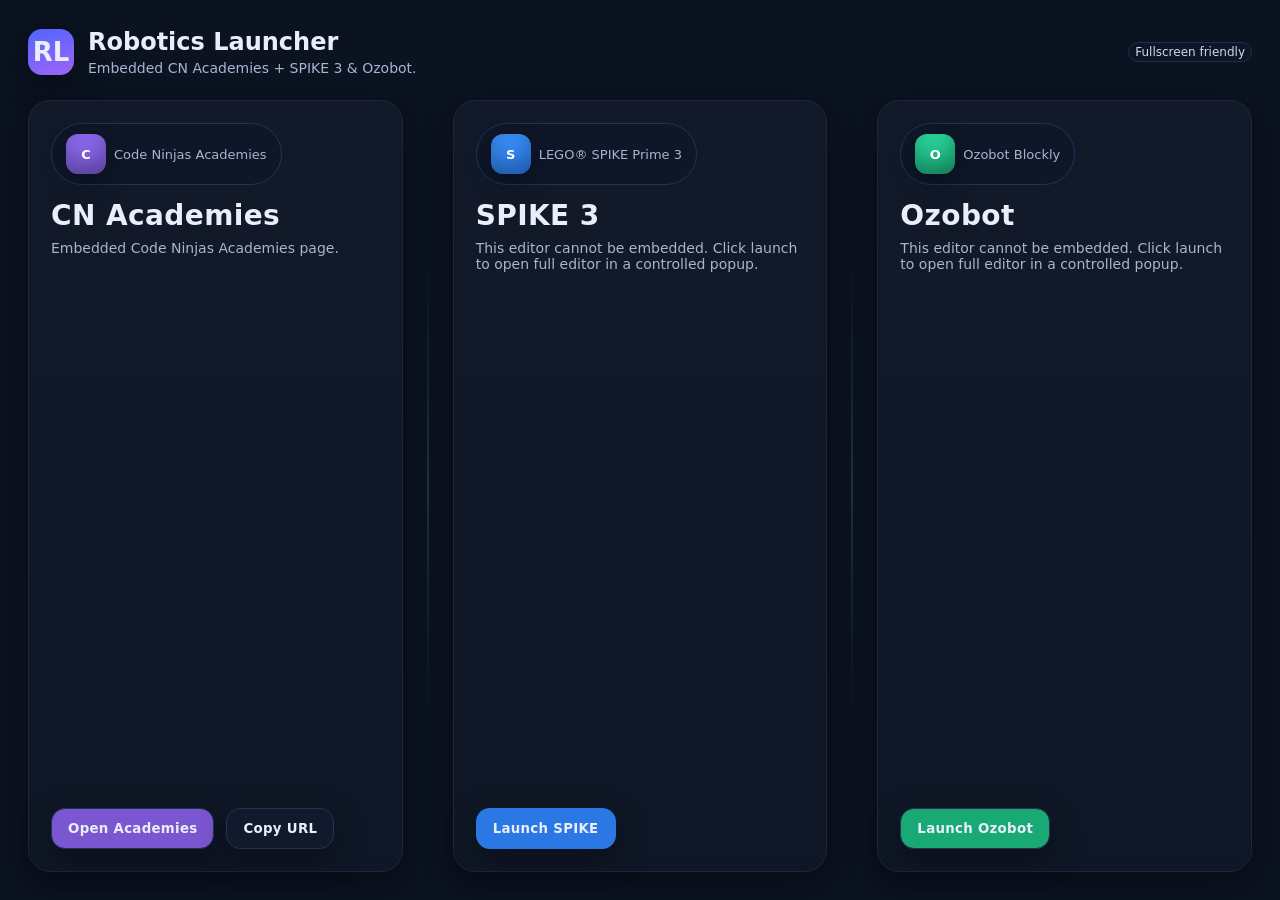
<file: index.html>
<!doctype html>
<html lang="en">
<head>
<meta charset="utf-8">
<meta name="viewport" content="width=device-width, initial-scale=1">
<title>Robotics Launcher</title>
<link rel="icon" href="favicon.ico">
<link rel="stylesheet" href="style.css">
</head>
<body>
<div class="wrap" id="launcher">
  <header>
    <div class="title">
      <div class="logo"><span>RL</span></div>
      <div>
        <div style="font-weight:700; font-size:24px">Robotics Launcher</div>
        <div class="subtitle">Embedded CN Academies + SPIKE 3 & Ozobot.</div>
      </div>
    </div>
    <div class="tag">Fullscreen friendly</div>
  </header>

  <main class="grid">
    <!-- CN Academies -->
    <section class="card">
      <div>
        <div class="pill"><div class="icon cn">C</div> Code Ninjas Academies</div>
        <h2>CN Academies</h2>
        <p>Embedded Code Ninjas Academies page.</p>
      </div>
      <div class="actions">
        <button class="btn legacy" onclick="openEmbed('https://academies.codeninjas.com/')">Open Academies</button>
        <button class="btn" onclick="copyUrl('https://academies.codeninjas.com/')">Copy URL</button>
      </div>
    </section>

    <div class="sep"></div>

    <!-- SPIKE 3 -->
    <section class="card">
      <div>
        <div class="pill"><div class="icon s">S</div> LEGO® SPIKE Prime 3</div>
        <h2>SPIKE 3</h2>
        <p>This editor cannot be embedded. Click launch to open full editor in a controlled popup.</p>
      </div>
      <div class="actions">
        <button class="btn primary" onclick="openTool('https://spike.legoeducation.com/prime/lobby')">Launch SPIKE</button>
      </div>
    </section>

    <div class="sep"></div>

    <!-- Ozobot -->
    <section class="card">
      <div>
        <div class="pill"><div class="icon o">O</div> Ozobot Blockly</div>
        <h2>Ozobot</h2>
        <p>This editor cannot be embedded. Click launch to open full editor in a controlled popup.</p>
      </div>
      <div class="actions">
        <button class="btn ozobot" onclick="openTool('https://ozoblockly.com/editor')">Launch Ozobot</button>
      </div>
    </section>
  </main>
</div>

<!-- Embedded iframe + home button -->
<button id="homeBtn" onclick="closeEmbed()">Home</button>
<iframe id="embedFrame"></iframe>

<script>
const iframe=document.getElementById('embedFrame');
const homeBtn=document.getElementById('homeBtn');
const launcher=document.getElementById('launcher');

function openEmbed(url){
  iframe.src=url; 
  iframe.style.display='block'; 
  homeBtn.style.display='block'; 
  launcher.style.display='none';
}
function closeEmbed(){
  iframe.src=''; 
  iframe.style.display='none'; 
  homeBtn.style.display='none'; 
  launcher.style.display='flex';
}

async function copyUrl(url){ 
  try{ await navigator.clipboard.writeText(url); } 
  catch{ prompt('Copy this URL:',url);}
}

// Open SPIKE/Ozobot in controlled popup
function openTool(url){
  const popupName = "kiosk_" + (new URL(url)).hostname.replace(/\W/g,'_');
  const features = "width=1200,height=800,toolbar=no,menubar=no,location=no,status=no,resizable=yes";
  const win = window.open(url, popupName, features);
  if(!win) return;
}

// Silent Shift×5 admin exit
let shiftCount = 0;
let lastShift = 0;
document.addEventListener("keydown", e=>{
  const now = Date.now();
  if(e.key === "Shift"){
    if(now - lastShift < 800) shiftCount++; else shiftCount=1;
    lastShift=now;
    if(shiftCount>=5){
      window.close();
    }
  }
});
</script>
</body>
</html>
</file>
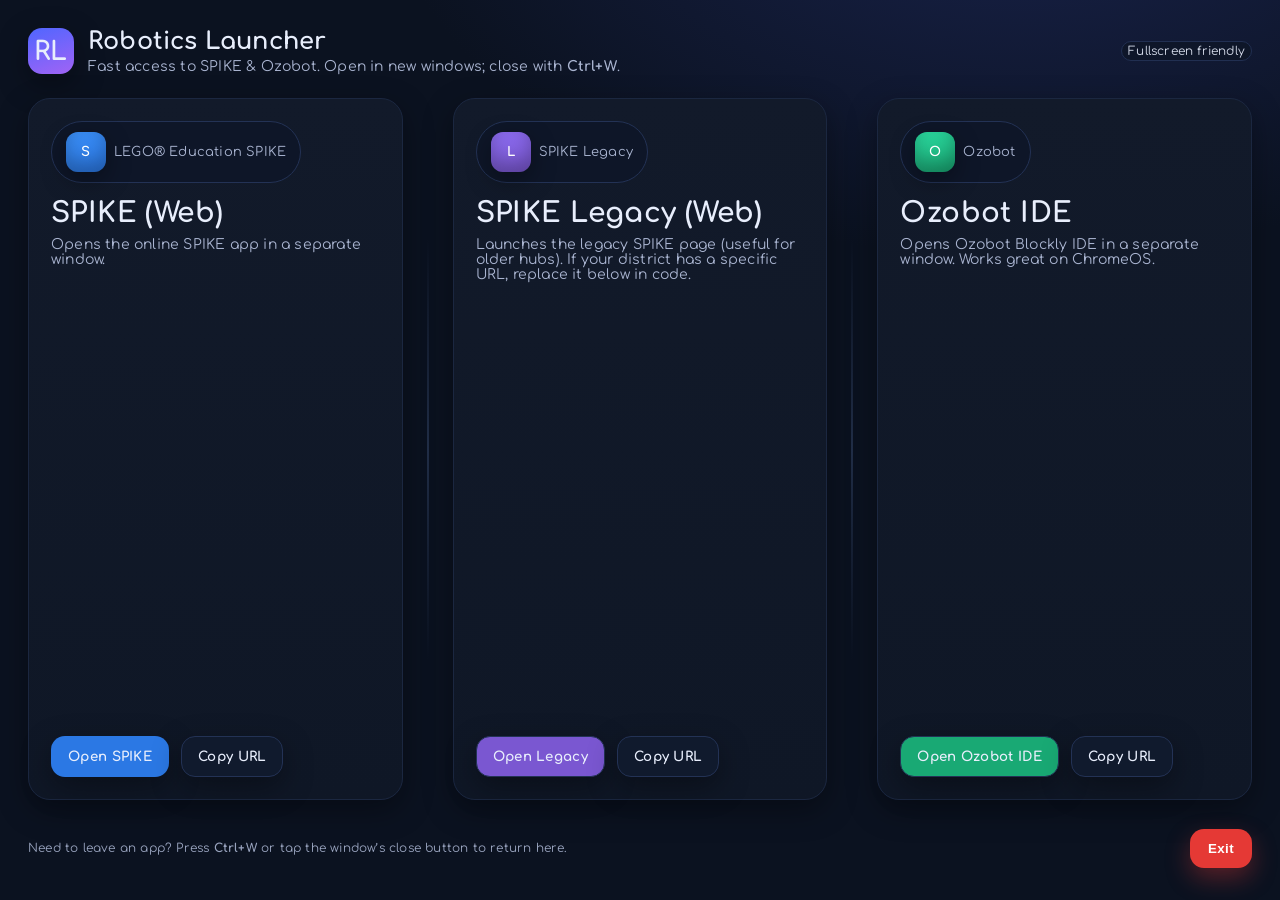
<file: launcher.html>
<!doctype html>
<html lang="en">
<head>
  <meta charset="utf-8" />
  <title>Robotics Launcher</title>
  <meta name="viewport" content="width=device-width, initial-scale=1" />
  <!-- Comfortaa from Google Fonts -->
  <link href="https://fonts.googleapis.com/css2?family=Comfortaa:wght@400;600;700&display=swap" rel="stylesheet">
  <style>
    :root{
      --bg:#0b1220;
      --card:#121a2a;
      --card2:#0f1726;
      --text:#e8eefc;
      --muted:#a9b4d0;
      --brand1:#2b78e4; /* SPIKE */
      --brand2:#7a57d1; /* Legacy (distinct) */
      --brand3:#19a974; /* Ozobot */
      --danger:#e53935;
      --sep:#24324d;
      --shadow: 0 10px 30px rgba(0,0,0,.35);
      --radius: 22px;
    }
    *{box-sizing:border-box}
    html,body{height:100%}
    body{
      margin:0; background: radial-gradient(1200px 800px at 80% -20%, #1a2450 0%, #0b1220 55%, #0b1220 100%);
      color:var(--text);
      font-family:"Comfortaa", system-ui, -apple-system, Segoe UI, Roboto, Arial, sans-serif;
      letter-spacing:.2px;
    }
    .wrap{
      height:100%; display:flex; flex-direction:column; gap:24px; padding:28px;
    }
    header{
      display:flex; align-items:center; justify-content:space-between;
    }
    .title{
      display:flex; align-items:center; gap:14px;
    }
    .logo{
      width:46px; height:46px; border-radius:14px; background:linear-gradient(160deg,#4f66ff 0%, #a163f5 100%);
      display:grid; place-items:center; box-shadow:var(--shadow);
      font-weight:700;
    }
    .logo span{font-size:26px}
    .subtitle{color:var(--muted); font-size:14px; margin-top:4px}
    .grid{
      display:grid; grid-template-columns:1fr auto 1fr auto 1fr; gap:24px; align-items:stretch; flex:1;
      min-height: 360px;
    }
    .sep{
      width:2px; align-self:center; background:linear-gradient(#0000, var(--sep), #0000);
      height:60%;
      border-radius:2px;
      opacity:.85;
    }
    .card{
      background:linear-gradient(180deg,var(--card), var(--card2));
      border:1px solid #1b2740; border-radius:var(--radius);
      padding:22px; display:flex; flex-direction:column; justify-content:space-between;
      box-shadow:var(--shadow);
      transition: transform .18s ease, box-shadow .18s ease, border-color .18s ease;
    }
    .card:hover{ transform: translateY(-4px); box-shadow: 0 16px 40px rgba(0,0,0,.45); border-color:#2a3a60; }
    .card h2{ margin:0 0 8px 0; font-size:28px; letter-spacing:.4px }
    .card p{ margin:0; color:var(--muted); font-size:14px }
    .pill{
      display:inline-flex; align-items:center; gap:8px;
      padding:10px 14px; border-radius:999px; background:#0e1628; border:1px solid #233255;
      font-size:13px; color:var(--muted); margin-bottom:14px;
    }
    .icon{
      width:40px; height:40px; border-radius:12px; display:grid; place-items:center;
      font-weight:700; color:white;
      box-shadow: inset 0 -10px 18px rgba(0,0,0,.25), 0 8px 24px rgba(0,0,0,.35);
      user-select:none;
    }
    .icon.s{ background: linear-gradient(160deg, #3a8ef6, var(--brand1)); }
    .icon.l{ background: linear-gradient(160deg, #8c6cf0, var(--brand2)); }
    .icon.o{ background: linear-gradient(160deg, #2bd99f, var(--brand3)); }
    .actions{ display:flex; gap:12px; margin-top:18px; flex-wrap:wrap }
    .btn{
      appearance:none; border:none; border-radius:14px; padding:12px 16px; font-weight:700; cursor:pointer;
      background:#101a2d; color:var(--text); border:1px solid #233255; box-shadow:var(--shadow);
      transition: transform .12s ease, background .12s ease, border-color .12s ease;
      font-family:inherit; letter-spacing:.3px;
    }
    .btn:hover{ transform: translateY(-2px); background:#0f1830; border-color:#2c3c62 }
    .btn.primary{ background:var(--brand1); border-color:transparent }
    .btn.primary:hover{ filter:brightness(1.05) }
    .btn.legacy{ background:var(--brand2) }
    .btn.ozobot{ background:var(--brand3) }
    .footer{
      display:flex; align-items:center; justify-content:flex-end; position:relative;
      min-height:48px;
    }
    .hint{
      position:absolute; left:0; color:var(--muted); font-size:12px; opacity:.9;
    }
    .exit{
      background:var(--danger); color:white; border:0; padding:12px 18px; font-weight:800; border-radius:14px; cursor:pointer;
      box-shadow:0 10px 24px rgba(229,57,53,.35);
      transition: transform .12s ease, filter .12s ease;
      letter-spacing:.4px;
    }
    .exit:hover{ transform: translateY(-2px); filter:brightness(1.04) }
    .tag{ opacity:.9; font-size:12px; padding:.2em .5em; border-radius:10px; background:#0e1628; border:1px solid #233255; }
    /* Responsive */
    @media (max-width: 980px){
      .grid{ grid-template-columns: 1fr; gap:16px }
      .sep{ display:none }
    }
  </style>
</head>
<body>
  <div class="wrap">
    <header>
      <div class="title">
        <div class="logo"><span>RL</span></div>
        <div>
          <div style="font-weight:700; font-size:24px">Robotics Launcher</div>
          <div class="subtitle">Fast access to SPIKE & Ozobot. Open in new windows; close with <strong>Ctrl+W</strong>.</div>
        </div>
      </div>
      <div class="tag">Fullscreen friendly</div>
    </header>

    <main class="grid">
      <!-- SPIKE -->
      <section class="card">
        <div>
          <div class="pill"><div class="icon s">S</div> LEGO® Education SPIKE</div>
          <h2>SPIKE (Web)</h2>
          <p>Opens the online SPIKE app in a separate window.</p>
        </div>
        <div class="actions">
          <button class="btn primary" onclick="openApp('https://spike.legoeducation.com/prime/lobby')">Open SPIKE</button>
          <button class="btn" onclick="copyUrl('https://spike.legoeducation.com/prime/lobby')">Copy URL</button>
        </div>
      </section>

      <div class="sep"></div>

      <!-- SPIKE Legacy -->
      <section class="card">
        <div>
          <div class="pill"><div class="icon l">L</div> SPIKE Legacy</div>
          <h2>SPIKE Legacy (Web)</h2>
          <p>Launches the legacy SPIKE page (useful for older hubs). If your district has a specific URL, replace it below in code.</p>
        </div>
        <div class="actions">
          <button class="btn legacy" onclick="openApp('https://education.lego.com/en-us/support/spike-legacy/')">Open Legacy</button>
          <button class="btn" onclick="copyUrl('https://education.lego.com/en-us/support/spike-legacy/')">Copy URL</button>
        </div>
      </section>

      <div class="sep"></div>

      <!-- Ozobot -->
      <section class="card">
        <div>
          <div class="pill"><div class="icon o">O</div> Ozobot</div>
          <h2>Ozobot IDE</h2>
          <p>Opens Ozobot Blockly IDE in a separate window. Works great on ChromeOS.</p>
        </div>
        <div class="actions">
          <button class="btn ozobot" onclick="openApp('https://ozoblockly.com/editor')">Open Ozobot IDE</button>
          <button class="btn" onclick="copyUrl('https://ozoblockly.com/editor')">Copy URL</button>
        </div>
      </section>
    </main>

    <footer class="footer">
      <div class="hint">Need to leave an app? Press <strong>Ctrl+W</strong> or tap the window’s close button to return here.</div>
      <button class="exit" onclick="tryExit()">Exit</button>
    </footer>
  </div>

  <script>
    // Open URL in a clean popup window. ChromeOS will treat this as a separate window.
    function openApp(url){
      // Features: new window, minimal UI. Actual fullscreen must be user-initiated (F4/F11) by platform policy.
      const w = window.open(url, '_blank', 'noopener,noreferrer');
    }
    // Copy helper
    async function copyUrl(url){
      try {
        await navigator.clipboard.writeText(url);
        toast('URL copied');
      } catch {
        prompt('Copy this URL:', url);
      }
    }
    // Tiny toast
    function toast(msg){
      const t = document.createElement('div');
      t.textContent = msg;
      Object.assign(t.style,{
        position:'fixed', bottom:'28px', left:'50%', transform:'translateX(-50%)',
        background:'#0e1628', color:'#e8eefc', padding:'10px 14px', borderRadius:'12px',
        border:'1px solid #233255', boxShadow:'0 8px 24px rgba(0,0,0,.35)', zIndex:9999
      });
      document.body.appendChild(t);
      setTimeout(()=>{ t.remove(); }, 1400);
    }
    // Exit button — works if the page is opened as an installed app or from a script/window.open
    function tryExit(){
      // Best effort close:
      window.close();
      // If the browser won’t allow closing this tab, at least hint:
      toast('If this tab doesn’t close, press Ctrl+W.');
    }
  </script>
</body>
</html>
</file>
<file: style.css>
:root{
  --bg:#0b1220; --card:#121a2a; --card2:#0f1726; --text:#e8eefc; --muted:#a9b4d0;
  --brand1:#2b78e4; --brand2:#7a57d1; --brand3:#19a974; --danger:#e53935;
  --sep:#24324d; --shadow:0 10px 30px rgba(0,0,0,.35); --radius:22px;
}
*{box-sizing:border-box;}
html,body{height:100%;margin:0;font-family:"Comfortaa", system-ui, -apple-system, Segoe UI, Roboto, Arial, sans-serif;background:var(--bg);color:var(--text);}
.wrap{height:100%; display:flex; flex-direction:column; gap:24px; padding:28px;}
header{display:flex; align-items:center; justify-content:space-between;}
.title{display:flex; align-items:center; gap:14px;}
.logo{width:46px;height:46px;border-radius:14px;display:grid;place-items:center;font-weight:700;background:linear-gradient(160deg,#4f66ff,#a163f5);box-shadow:var(--shadow);}
.logo span{font-size:26px;}
.subtitle{color:var(--muted); font-size:14px; margin-top:4px;}
.grid{display:grid; grid-template-columns:1fr auto 1fr auto 1fr; gap:24px; align-items:stretch; flex:1; min-height:360px;}
.sep{width:2px; align-self:center; background:linear-gradient(#0000, var(--sep), #0000); height:60%; border-radius:2px; opacity:.85;}
.card{background:linear-gradient(180deg,var(--card), var(--card2)); border:1px solid #1b2740; border-radius:var(--radius); padding:22px; display:flex; flex-direction:column; justify-content:space-between; box-shadow:var(--shadow); transition: transform .18s ease, box-shadow .18s ease, border-color .18s ease;}
.card:hover{ transform: translateY(-4px); box-shadow: 0 16px 40px rgba(0,0,0,.45); border-color:#2a3a60; }
.card h2{ margin:0 0 8px 0; font-size:28px; letter-spacing:.4px }
.card p{ margin:0; color:var(--muted); font-size:14px }
.pill{display:inline-flex; align-items:center; gap:8px; padding:10px 14px; border-radius:999px; background:#0e1628; border:1px solid #233255; font-size:13px; color:var(--muted); margin-bottom:14px;}
.icon{width:40px; height:40px; border-radius:12px; display:grid; place-items:center; font-weight:700; color:white; box-shadow: inset 0 -10px 18px rgba(0,0,0,.25), 0 8px 24px rgba(0,0,0,.35); user-select:none;}
.icon.cn{ background: linear-gradient(160deg, #8c6cf0, var(--brand2)); }
.icon.s{ background: linear-gradient(160deg, #3a8ef6, var(--brand1)); }
.icon.o{ background: linear-gradient(160deg, #2bd99f, var(--brand3)); }
.actions{ display:flex; gap:12px; margin-top:18px; flex-wrap:wrap }
.btn{appearance:none; border:none; border-radius:14px; padding:12px 16px; font-weight:700; cursor:pointer; background:#101a2d; color:var(--text); border:1px solid #233255; box-shadow:var(--shadow); transition: transform .12s ease, background .12s ease, border-color .12s ease; font-family:inherit; letter-spacing:.3px;}
.btn:hover{ transform: translateY(-2px); background:#0f1830; border-color:#2c3c62 }
.btn.primary{ background:var(--brand1); border-color:transparent }
.btn.primary:hover{ filter:brightness(1.05) }
.btn.legacy{ background:var(--brand2) }
.btn.ozobot{ background:var(--brand3) }
.footer{display:flex; align-items:center; justify-content:flex-end; position:relative; min-height:48px;}
.hint{position:absolute; left:0; color:var(--muted); font-size:12px; opacity:.9;}
.exit{background:var(--danger); color:white; border:0; padding:12px 18px; font-weight:800; border-radius:14px; cursor:pointer; box-shadow:0 10px 24px rgba(229,57,53,.35); transition: transform .12s ease, filter .12s ease; letter-spacing:.4px;}
.exit:hover{ transform: translateY(-2px); filter:brightness(1.04) }
.tag{ opacity:.9; font-size:12px; padding:.2em .5em; border-radius:10px; background:#0e1628; border:1px solid #233255; }

/* Embedded iframe */
#embedFrame{position:fixed; top:0; left:0; width:100%; height:100%; border:none; display:none; z-index:900;}
#homeBtn{position:fixed; top:16px; left:16px; padding:10px 16px; background:#2b78e4; color:white; border:none; border-radius:14px; font-weight:700; cursor:pointer; z-index:950; display:none;}
#homeBtn:hover{filter:brightness(1.05);}
</file>
